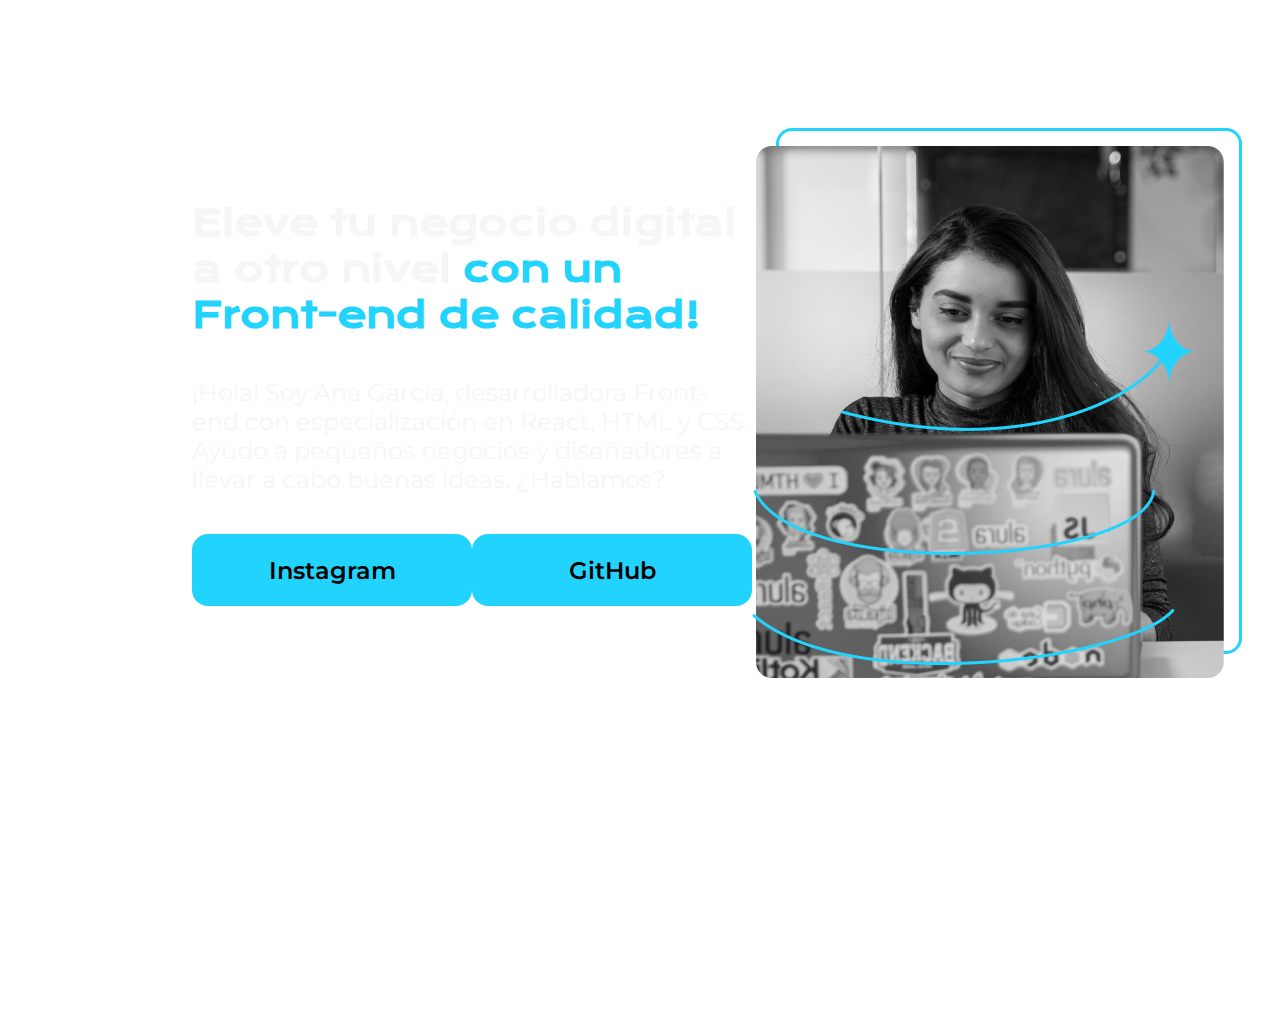
<file: index.html>
<!DOCTYPE html>
<html lang="es-mx">
<head>
    <meta charset="UTF-8"> 
    <meta http-equiv="X-UA-Compatible" content="IE=edge">
    <meta name="viewport" content="width=device-width, initial-scale=1.0">
    <title>Portafolio</title>
    <link rel="stylesheet" href="style.css">

</head>
<body>
    <header></header>
    <main class="presentacion">
        <section class="presentacion__contenido">
            <h1 class="presentacion__contenido__titulo">
                Eleve tu negocio digital a otro nivel 
                <strong class="titulo-destaque">con un Front-end de calidad!
                </strong></h1>
                <p class="presentacion__contenido__texto">¡Hola! Soy Ana García, desarrolladora Front-end con
                    especialización en React, HTML y CSS. Ayudo a pequeños
                    negocios y diseñadores a llevar a cabo buenas ideas.
                    ¿Hablamos?

                </p>
                <div class="presentacion__enlaces">
                    <a class="presentacion__enlaces__link" href="https://instagram.com/">Instagram</a>
                    <a class="presentacion__enlaces__link" href="https://github.com/">GitHub</a>
                </div>
               <!-- este es un comentario -->

        </section>
            <img src="Imagem.png" alt="Foto de Ana García desarrolando un proyecto">
    </main>
    <footer></footer>
</body>
</html>
</file>
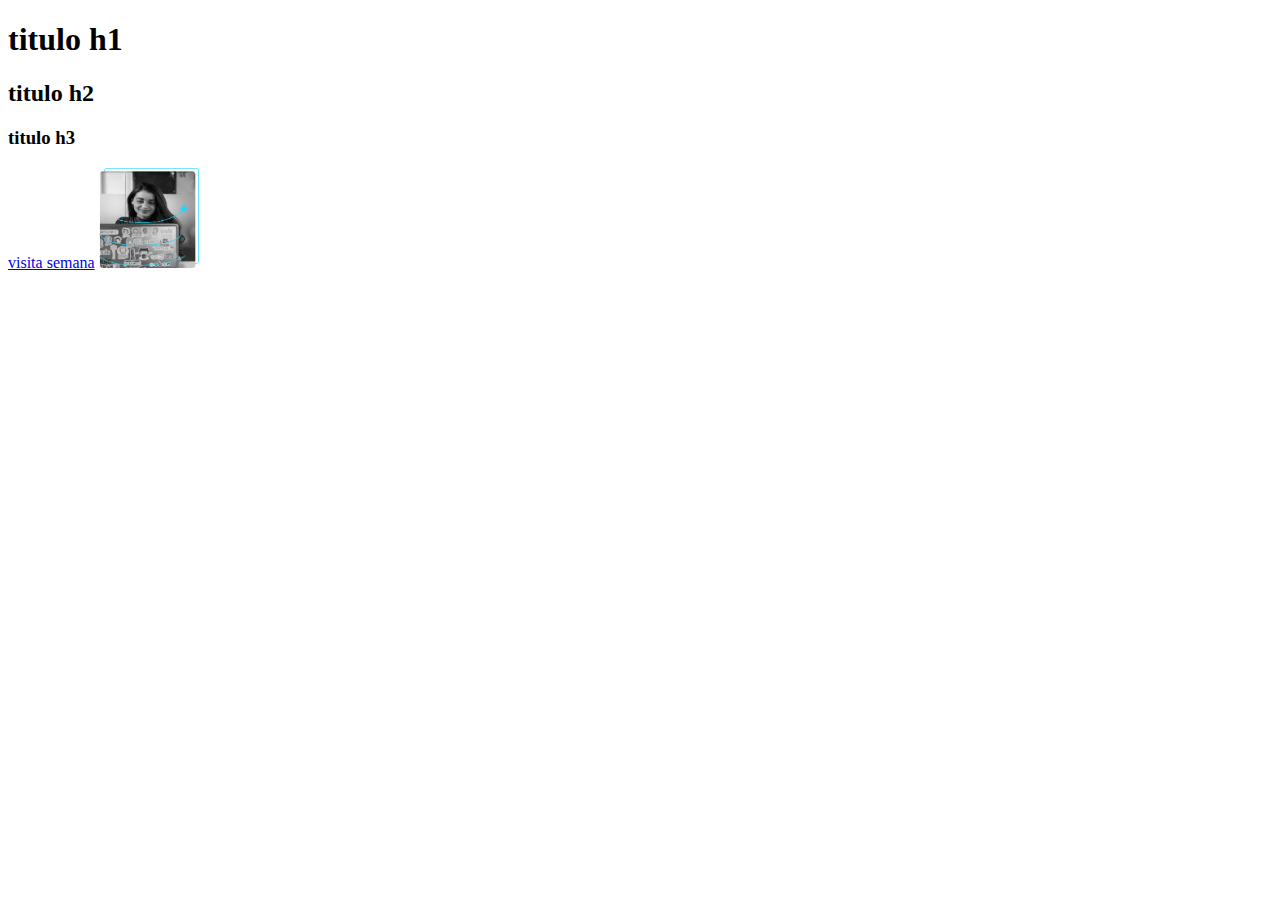
<file: main.html>
<!DOCTYPE html>
<html lang="en">
<head>
    <meta charset="UTF-8">
    <meta name="viewport" content="width=device-width, initial-scale=1.0">
    <title>campistas 2025</title>
</head>
<body>
    <h1>titulo h1</h1>
    <h2>titulo h2</h2>
    <h3>titulo h3</h3>
    <a href="https://www.semana.com/" target="_blank">visita semana</a>
    <img src="Imagem.png" alt="imagen1" height="100px" width="100px">
</body>
</html>
</file>
<file: style.css>
@import url('https://fonts.googleapis.com/css2?family=Krona+One&family=Montserrat:wght@400;600&display=swap');


* {
    padding: 0;
    margin:0;
}

body{
    height: 100vh;
    box-sizing: border-box;
    background-color: #ffffffff;
    color: #f6f6f6;
}


.titulo-destaque {
    color: #22D4FD; ;
}

.presentacion {
    margin: 10% 15%;
    display: flex;
    align-items: center;
    justify-content: space-between;
}

.presentacion__contenido{
    width: 615px;
    display: flex;
    flex-direction: column;
    gap: 40px;
}

.presentacion__contenido__titulo{
    font-size: 36px;
    font-family: 'Krona One', sans-serif;
}

.presentacion__contenido__texto{
    font-size: 24px;
    font-family: 'Montserrat', sans-serif;
}

.presentacion__enlaces{
    display: flex;
    justify-content: space-between;
}

.presentacion__enlaces__link{
    background-color: #22D4FD;
    width: 280px;
    text-align: center;
    border-radius: 16px;
    font-size: 24px;
    font-weight: 600;
    padding: 21.5px 0;
    text-decoration: none;
    color: #000000;
    font-family: 'Montserrat', sans-serif;
}
</file>
